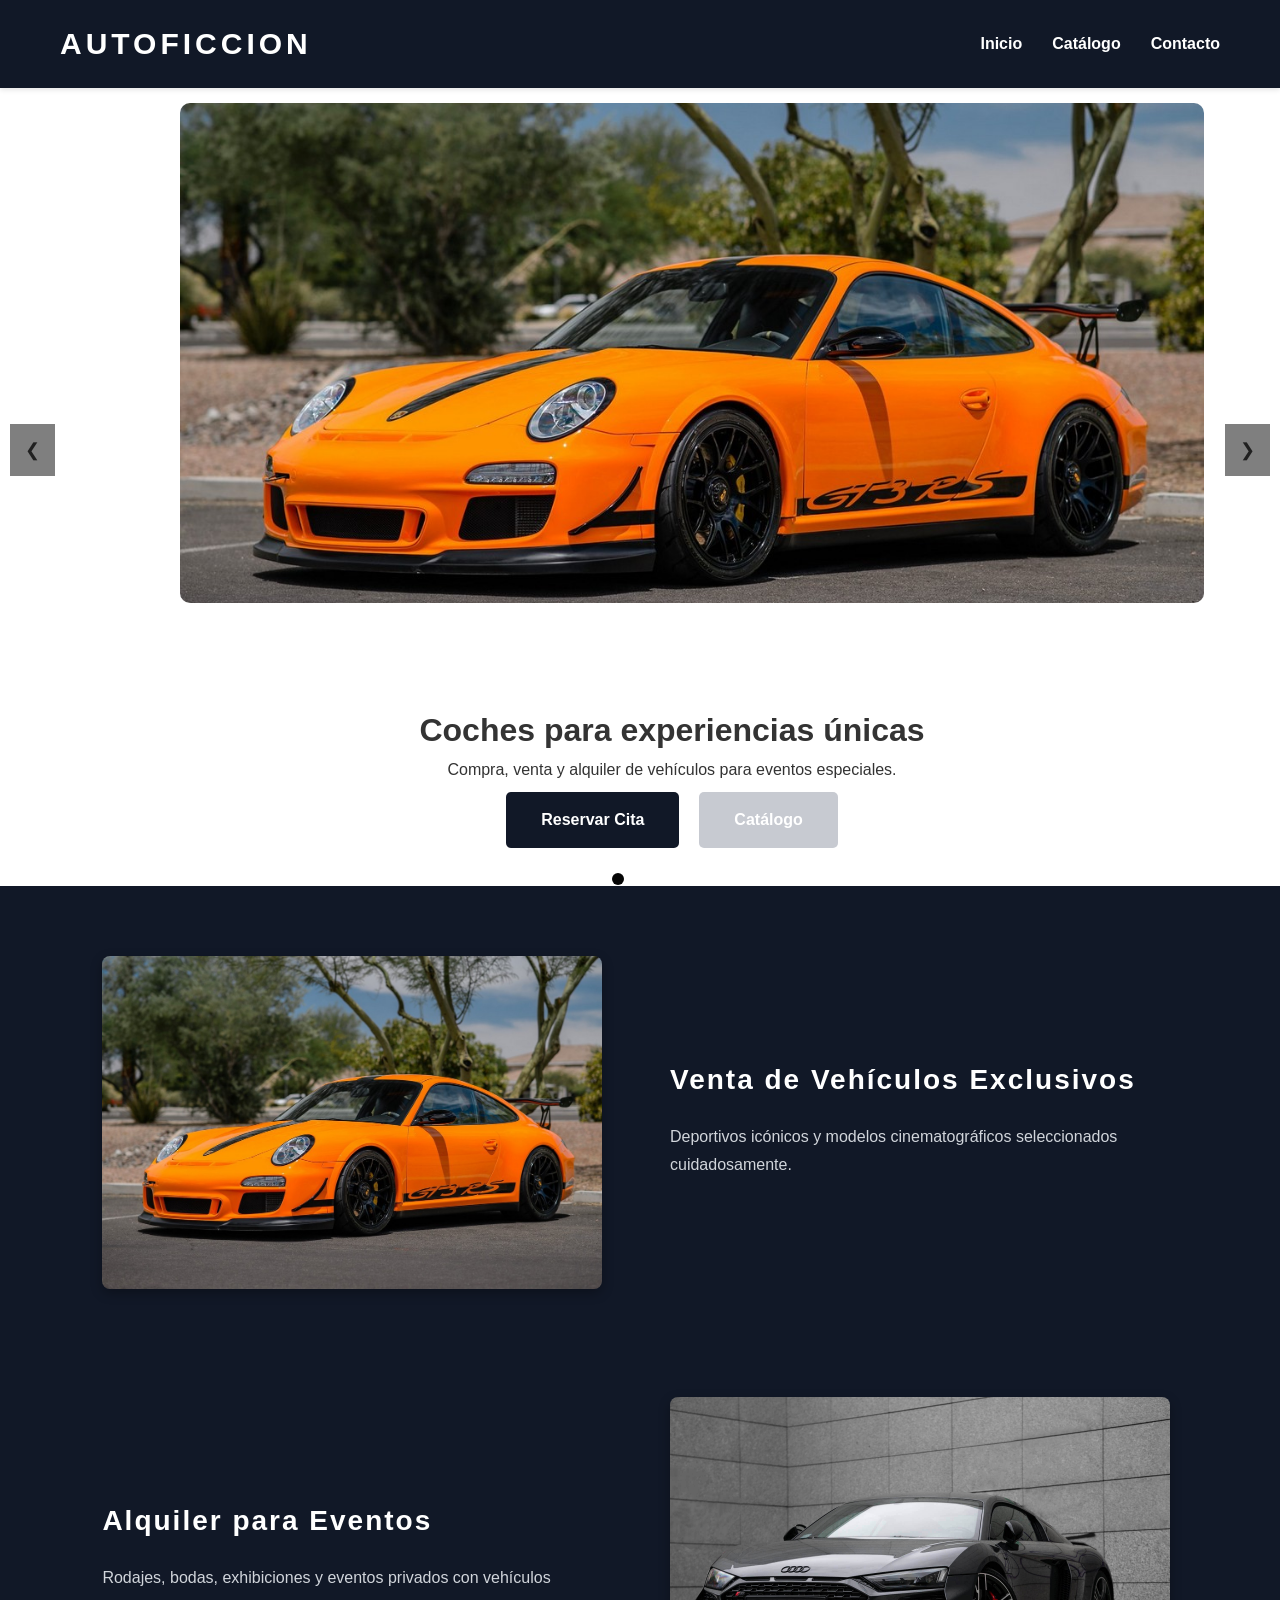
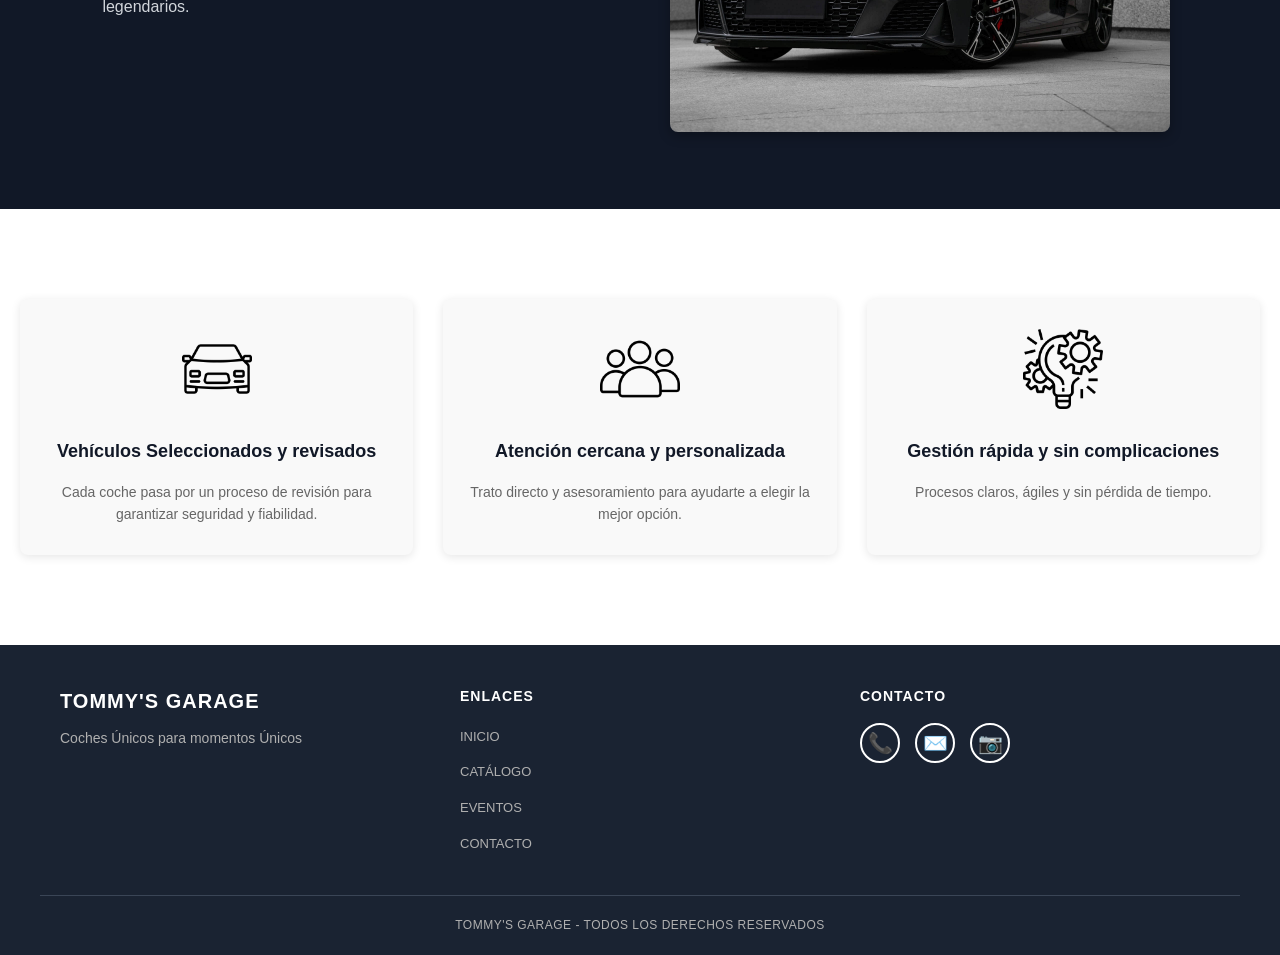
<file: GARAJE/index.html>
<!DOCTYPE html>
<html lang="es">
<head>
  <meta charset="UTF-8">
  <meta name="viewport" content="width=device-width, initial-scale=1.0">
  <title>Web del Cliente</title>
  <link rel="stylesheet" href="css/style.css">
  <link rel="stylesheet" href="slide.js">
</head>
<body>
  
  <!-- HEADER -->
  <header class="header">
    <div class="container">
      <div class="logo"><a href="index.html">AUTOFICCION</a></div>
      <nav class="nav">
        <ul>
          <li><a href="#inicio">Inicio</a></li>
          <li><a href="catalog.html">Catálogo</a></li>
          
          <li><a href="contacto.html">Contacto</a></li>
        </ul>
      </nav>
      <div class="menu-toggle">☰</div>
    </div>
  </header>

  <!-- HERO -->
  <!-- <section class="hero" id="inicio">
     <div class="hero-image">
      <img src="hero-image.jpg" alt="Imagen principal">
    </div> -->
    <div class="hero-content">
        <div class="slider">
      <div class="slides">
        <img src="img/venta-porsche-911-gt3-RS-modificado-2.jpg" alt="Slide 1" class="slide active">
        <img src="img/venta-porsche-911-gt3-RS-modificado-2.jpg" alt="Slide 2" class="slide">
        <img src="img/venta-porsche-911-gt3-RS-modificado-2.jpg" alt="Slide 3" class="slide">
      </div>
      <button class="prev">❮</button>
      <button class="next">❯</button>
      <div class="dots">
        <span class="dot active"></span>
        <span class="dot"></span>
        <span class="dot"></span>
      </div>
    </div>
      
      
    </div>
   <div class="ganchoText"><h1 class="firstPage">Coches para experiencias únicas</h1>
      <p>Compra, venta y alquiler de vehículos para eventos especiales.</p>
      <div class="buttons">
      <div class="divbtn"><a href="contacto.html" class="btn1">Reservar Cita</a> </div>
      <div class="divbtn2"><a href="catalog.html" class="btn2">Catálogo</a> </div>
      </div>
      </div>
  </section>
  
  <!-- <div class="divEvents">
    <div class="imgEve">
      <img src="img/venta-porsche-911-gt3-RS-modificado-2.jpg" alt="">
      </div>
      <div class="infoEve">
        <h3>Eventos</h3>
        <p>Bodas</p>
        <p>Fiestas</p>
        <p>Comuniones</p>
        <button class="btnInfo">Más Información</button>
    </div> -->
<section class="servicios-home">

     <div class="servicio">
        <div class="servicio-img">
            <img src="img/venta-porsche-911-gt3-RS-modificado-2.jpg" alt="">
        </div>
        <div class="servicio-texto">
            <h2>Venta de Vehículos Exclusivos</h2>
            <p>Deportivos icónicos y modelos cinematográficos seleccionados cuidadosamente.</p>
        </div>
    </div> 

    <div class="servicio reverso">
        <div class="servicio-img">
            <img src="img/audi-r8-grey-1.jpg" alt="">
        </div>
        <div class="servicio-texto">
            <h2>Alquiler para Eventos</h2>
            <p>Rodajes, bodas, exhibiciones y eventos privados con vehículos legendarios.</p>
        </div>
    </div>
<!-- 
    <div class="servicio">
        <div class="servicio-img">
            <img src="assets/img/busqueda.jpg" alt="">
        </div>
        <div class="servicio-texto">
            <h2>Búsqueda Personalizada</h2>
            <p>Localizamos el modelo exacto que estás buscando.</p>
        </div>
    </div> -->

    <!-- <div class="servicio reverso">
        <div class="servicio-img">
            <img src="assets/img/gestion.jpg" alt="">
        </div>
        <div class="servicio-texto">
            <h2>Gestión Integral</h2>
            <p>Documentación, transporte y asesoramiento premium.</p>
        </div>
    </div> -->

</section>

  </div>
   <div class="containerInfo">
      <div class="cochesInfo">
        <img src="img/coche.png" alt="">
        <h5>Vehículos Seleccionados y revisados</h5>
        <p>Cada coche pasa por un proceso de 
          revisión para garantizar seguridad y fiabilidad.</p>
      </div>
      <div class="persInfo">
        <img src="img/personas.png" alt="">
        <h5>Atención cercana y personalizada</h5>
        <p>Trato directo y asesoramiento para ayudarte a 
          elegir la mejor opción.</p>
      </div>
      <div class="gestionInfo">
        <img src="img/gestion-de-proyectos.png" alt="">
        <h5>Gestión rápida y sin complicaciones</h5>
        <p>Procesos claros, ágiles y sin pérdida de tiempo.</p>
      </div>
    </div>

 
    <div id="footer">
  <script src="js/footer.js"></script>
  </div>
  <script src="slide.js"></script>
</body>
</html>
</file>
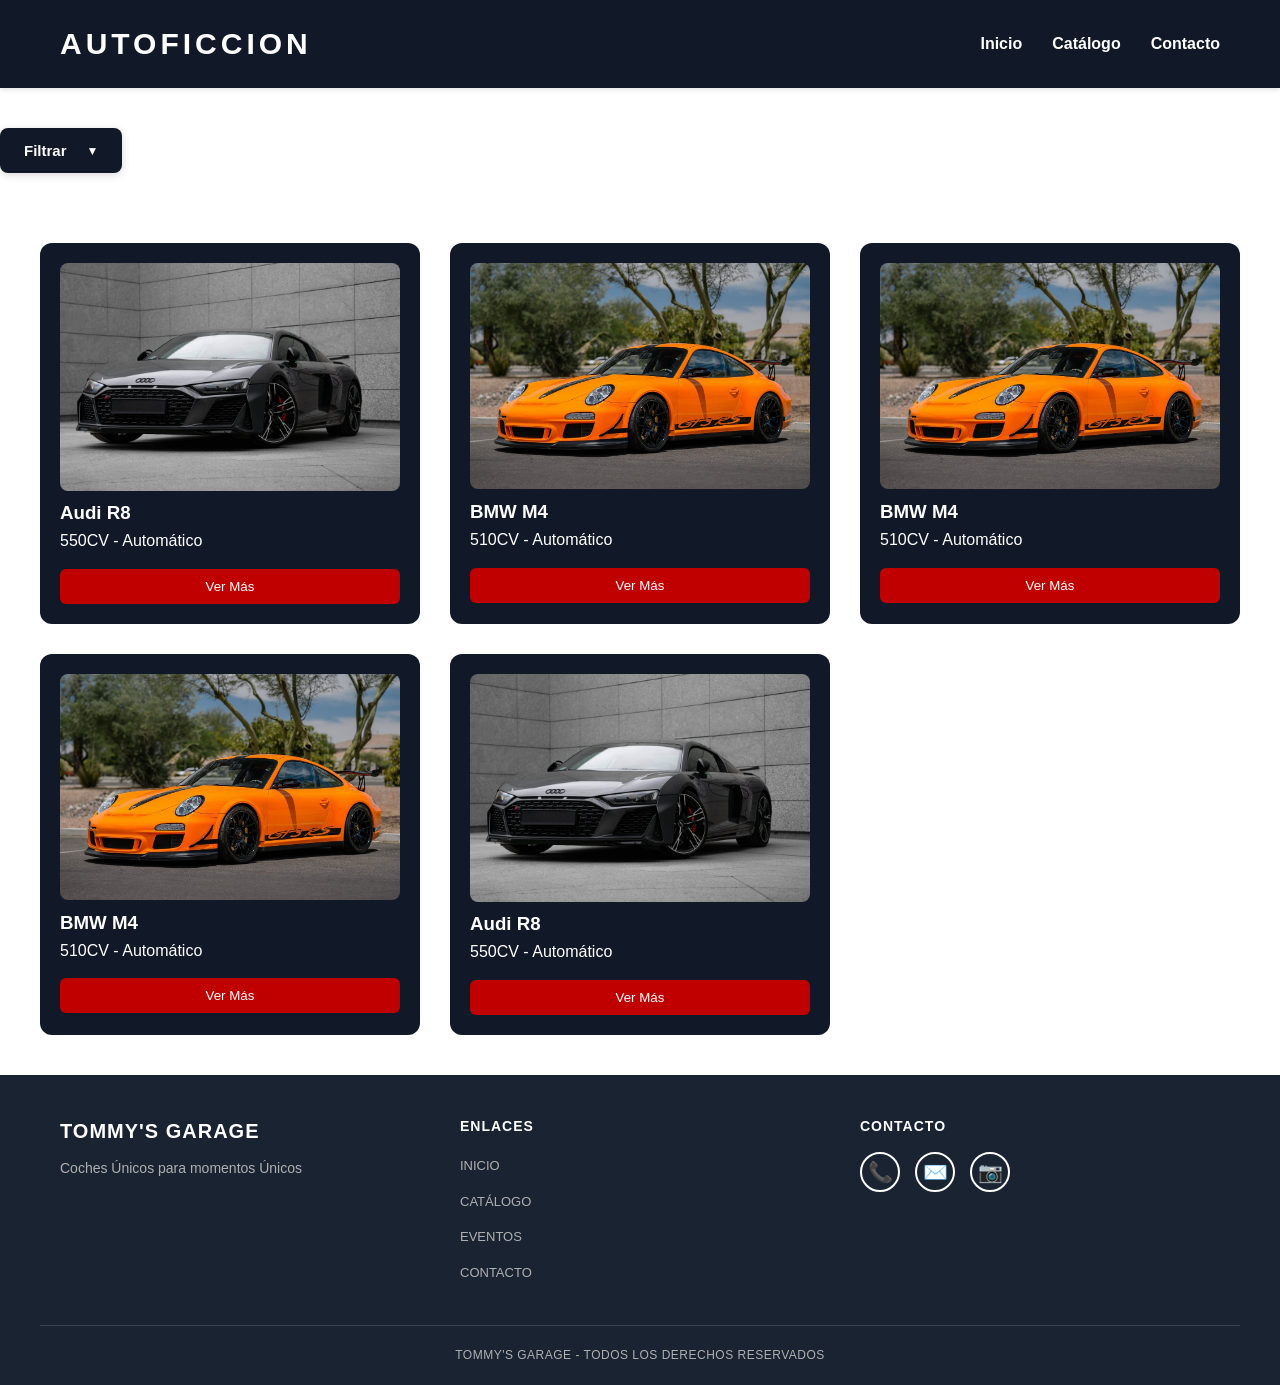
<file: GARAJE/catalog.html>
<!DOCTYPE html>
<html lang="en">
<head>
    <meta charset="UTF-8">
    <meta name="viewport" content="width=device-width, initial-scale=1.0">
    <link rel="stylesheet" href="css/style.css">
    <link rel="stylesheet" href="css/catalogo.css">
    <title>Catalogo</title>
</head>

<body>
    <!-- HEADER -->
  <header class="header">
    <div class="container">
      <div class="logo"><a href="index.html">AUTOFICCION</a></div>
      <nav class="nav">
        <ul>
          <li><a href="index.html">Inicio</a></li>
          <li><a href="catalog.html">Catálogo</a></li>
          
          <li><a href="contacto.html">Contacto</a></li>
        </ul>
      </nav>
      <div class="menu-toggle">☰</div>
    </div>
  </header>

  <div class="filtro-dropdown">
  <button class="filtro-btn-principal" id="filtroBtn">
    <span class="filtro-texto">Filtrar</span>
    <span class="flecha">▼</span>
  </button>

    <div class="filtros" id="filtrosMenu">
      <button data-marca="Todos" class="active">Todos</button>
      <button data-marca="Audi">Audi</button>
      <button data-marca="BMW">BMW</button>
      <button data-marca="Mercedes">Mercedes</button>
    </div>
    </div>

     <div class="containerCards" id="containerCards">
        <!-- Las cards se generan con JS -->
    </div>

    <div class="modal" id="modal">
    <div class="modal-content">
        <span class="cerrar" id="cerrarModal">&times;</span>
        <div class="modal-body" id="modalBody">
            <!-- Contenido dinámico -->
        </div>
    </div>
</div>
<footer class="footer">
  <div class="footer-container">
    <!-- Columna 1: Logo y descripción -->
    <div class="footer-column">
      <h3 class="footer-logo">TOMMY'S GARAGE</h3>
      <p>Coches Únicos para momentos Únicos</p>
    </div>

    <!-- Columna 2: Enlaces -->
    <div class="footer-column">
      <h4>ENLACES</h4>
      <ul>
        <li><a href="#inicio">INICIO</a></li>
        <li><a href="#catalogo">CATÁLOGO</a></li>
        <li><a href="#eventos">EVENTOS</a></li>
        <li><a href="#contacto">CONTACTO</a></li>
      </ul>
    </div>

    <!-- Columna 3: Contacto -->
    <div class="footer-column">
      <h4>CONTACTO</h4>
      <div class="contact-icons">
        <a href="tel:+34123456789" class="icon-link">📞</a>
        <a href="mailto:info@tommysgarage.com" class="icon-link">✉️</a>
        <a href="https://instagram.com" target="_blank" class="icon-link">📷</a>
      </div>
    </div>
  </div>

  <!-- Línea divisoria -->
  <div class="footer-divider"></div>

  <!-- Copyright -->
  <div class="footer-bottom">
    <p>TOMMY'S GARAGE - TODOS LOS DERECHOS RESERVADOS</p>
  </div>
</footer>
<script src="js/catalogo.js"></script>


</body>
</html>
</file>
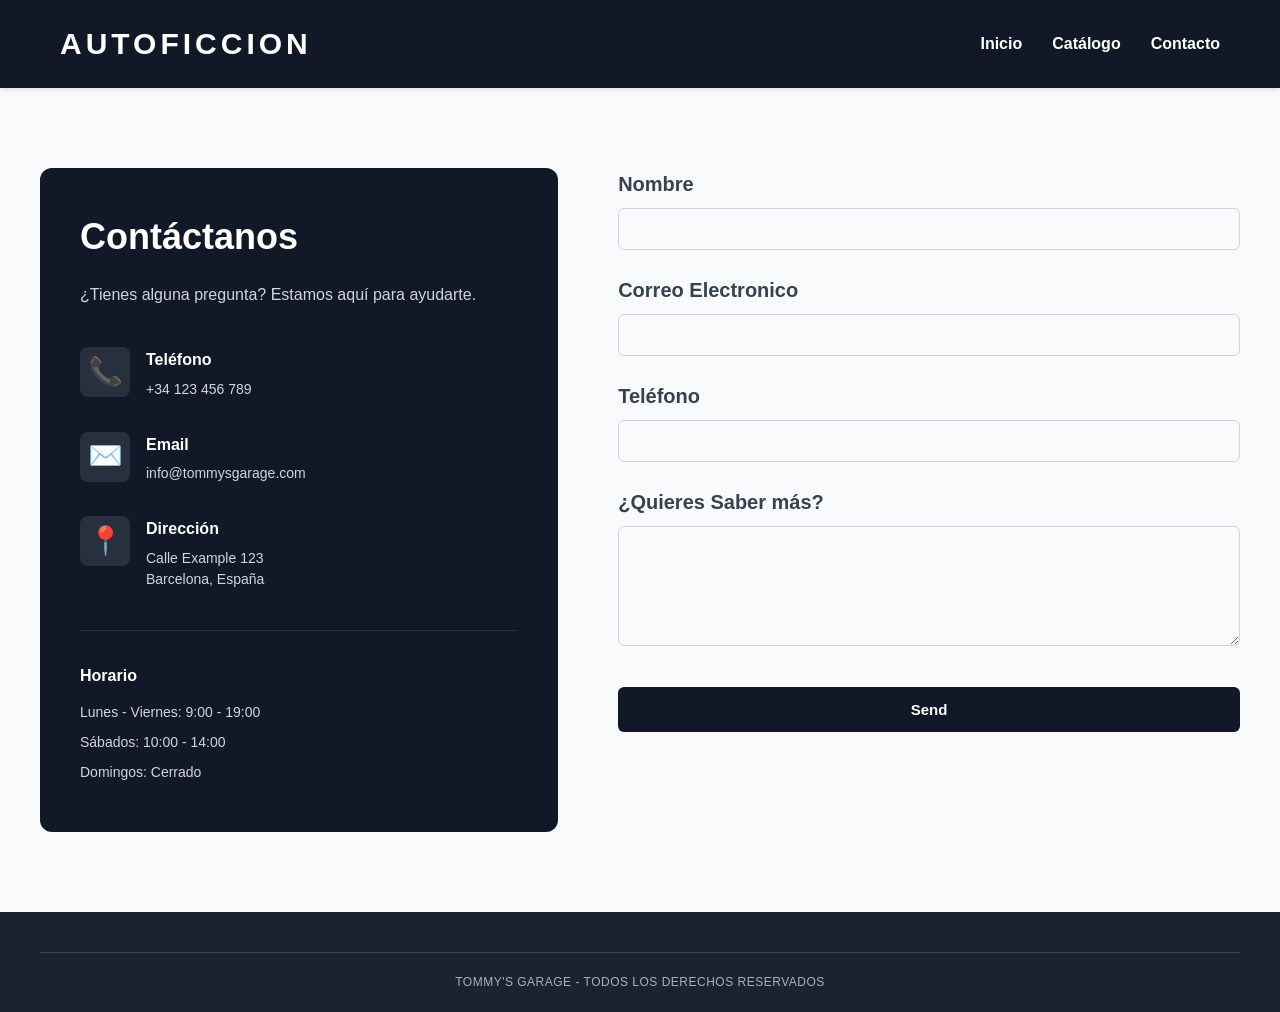
<file: GARAJE/contacto.html>
<!DOCTYPE html>
<html lang="en">
<head>
    <meta charset="UTF-8">
    <meta name="viewport" content="width=device-width, initial-scale=1.0">
    <title>Contacto</title>
    <link rel="stylesheet" href="css/style.css">
    <link rel="stylesheet" href="css/contacto.css">
</head>
<body>
 <!-- HEADER -->
  <header class="header">
    <div class="container">
      <div class="logo"><a href="index.html">AUTOFICCION</a></div>
      <nav class="nav">
        <ul>
          <li><a href="index.html">Inicio</a></li>
          <li><a href="catalog.html">Catálogo</a></li>
          
          <li><a href="contacto.html">Contacto</a></li>
        </ul>
      </nav>
      <div class="menu-toggle">☰</div>
    </div>
  </header>

  <section class="contacto-section">
  <div class="contacto-container">
    <!-- Columna izquierda: Información -->
    <div class="contacto-info">
      <h2>Contáctanos</h2>
      <p>¿Tienes alguna pregunta? Estamos aquí para ayudarte.</p>
      
      <div class="info-item">
        <div class="icono">📞</div>
        <div>
          <h4>Teléfono</h4>
          <p>+34 123 456 789</p>
        </div>
      </div>
      
      <div class="info-item">
        <div class="icono">✉️</div>
        <div>
          <h4>Email</h4>
          <p>info@tommysgarage.com</p>
        </div>
      </div>
      
      <div class="info-item">
        <div class="icono">📍</div>
        <div>
          <h4>Dirección</h4>
          <p>Calle Example 123<br>Barcelona, España</p>
        </div>
      </div>
      
      <div class="horarios">
        <h4>Horario</h4>
        <p>Lunes - Viernes: 9:00 - 19:00</p>
        <p>Sábados: 10:00 - 14:00</p>
        <p>Domingos: Cerrado</p>
      </div>
    </div>



    <form
  action="https://formspree.io/f/mgollojw"
  method="POST"
>
<label>
    Nombre
    <input type="name" name="name">
  </label>
  <label>
    Correo Electronico
    <input type="email" name="email">
  </label>
  <label>
    Teléfono
    <input type="tel" name="telf">
  </label>
  <label>
    ¿Quieres Saber más?
    <textarea name="message"></textarea>
  </label>
  <!-- your other form fields go here -->
  <button type="submit">Send</button>
</form>
</div>
</section>

<!-- <div id="footer">
  <script src="js/footer.js"></script>
</div> -->
<footer class="footer">
  <!-- Línea divisoria -->
  <div class="footer-divider"></div>
  <div class="footer-bottom">
    <p>TOMMY'S GARAGE - TODOS LOS DERECHOS RESERVADOS</p>
  </div>
</footer> 

<div></div>
</body>
</html>
</file>
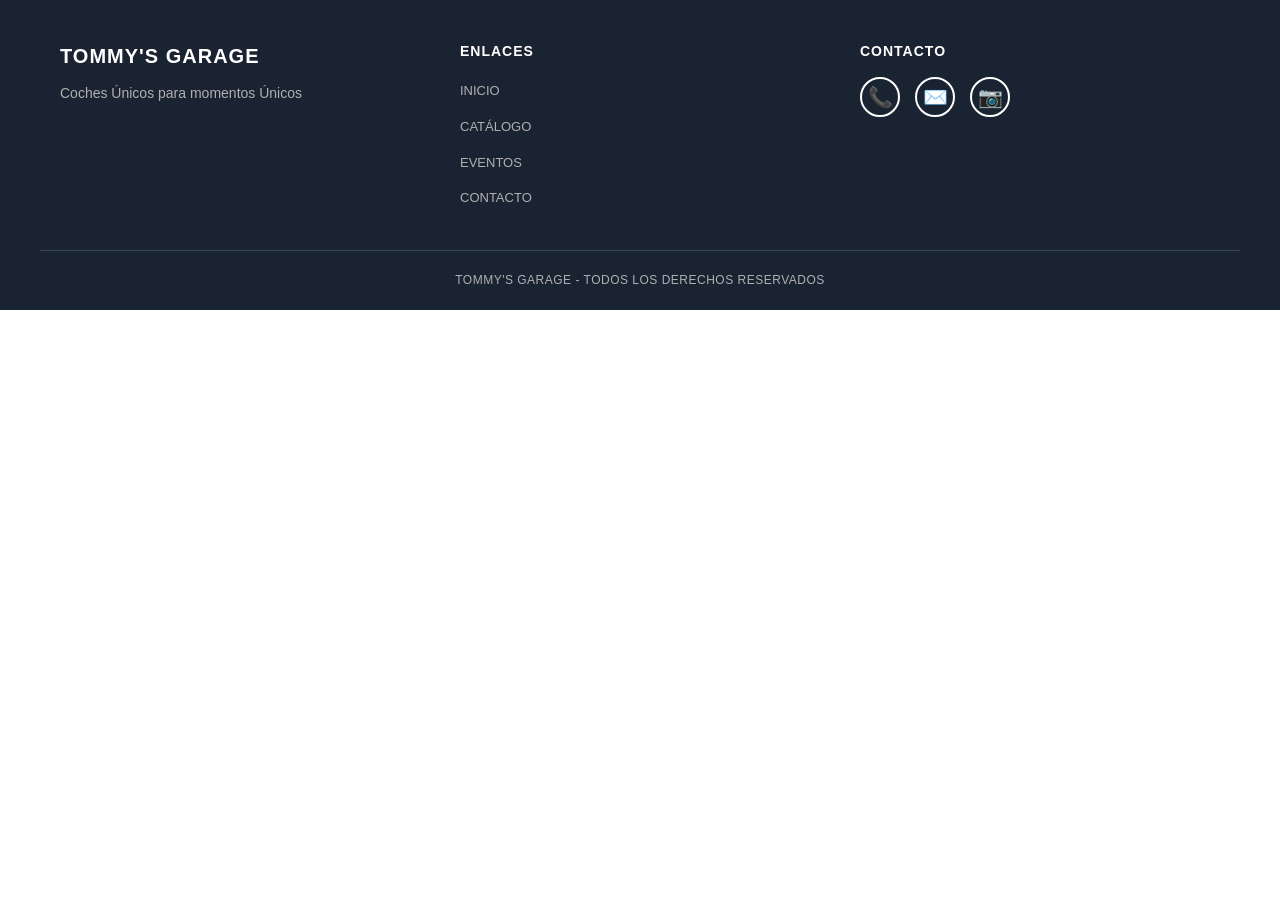
<file: GARAJE/footer.html>
<!DOCTYPE html>
<html lang="en">
<head>
    <meta charset="UTF-8">
    <meta name="viewport" content="width=device-width, initial-scale=1.0">
   <link rel="stylesheet" href="css/style.css">
    <title>Document</title>
</head>
<body>
    <footer class="footer">
  <div class="footer-container">
    <!-- Columna 1: Logo y descripción -->
    <div class="footer-column">
      <h3 class="footer-logo">TOMMY'S GARAGE</h3>
      <p>Coches Únicos para momentos Únicos</p>
    </div>

    <!-- Columna 2: Enlaces -->
    <div class="footer-column">
      <h4>ENLACES</h4>
      <ul>
        <li><a href="#inicio">INICIO</a></li>
        <li><a href="#catalogo">CATÁLOGO</a></li>
        <li><a href="#eventos">EVENTOS</a></li>
        <li><a href="#contacto">CONTACTO</a></li>
      </ul>
    </div>

    <!-- Columna 3: Contacto -->
    <div class="footer-column">
      <h4>CONTACTO</h4>
      <div class="contact-icons">
        <a href="tel:+34123456789" class="icon-link">📞</a>
        <a href="mailto:info@tommysgarage.com" class="icon-link">✉️</a>
        <a href="https://instagram.com" target="_blank" class="icon-link">📷</a>
      </div>
    </div>
  </div>

  <!-- Línea divisoria -->
  <div class="footer-divider"></div>

  <!-- Copyright -->
  <div class="footer-bottom">
    <p>TOMMY'S GARAGE - TODOS LOS DERECHOS RESERVADOS</p>
  </div>
</footer>
</body>
</html>
</file>
<file: GARAJE/css/style.css>
/* Reset básico */
* {
  margin: 0;
  padding: 0;
  box-sizing: border-box;
}

body {
  font-family: 'Arial', sans-serif;
  line-height: 1.6;
  color: #333;
}

/* Container */
.container {
  max-width: 1200px;
  margin: 0 auto;
  padding: 0 20px;
  display: flex;
  align-items: center;
  justify-content: space-between;
}
.logo {
    font-size: 30px;
    letter-spacing: 4px;
    font-weight: 600;
    color: white;
    text-transform: uppercase;
    position: relative;
    cursor: pointer;
}

.logo::after {
    content: "";
    position: absolute;
    left: 0;
    bottom: -5px;
    width: 0%;
    height: 2px;
    background: #fbf7f7;
    transition: 0.3s;
}

.logo:hover::after {
    width: 100%;
}
.logo a{
  text-decoration: none;
  color: white;
}
/* Header */
.header {
  background-color: #111827;
  padding: 20px 0;
  position: sticky;
  top: 0;
  z-index: 1000;
  box-shadow: 0 2px 5px rgba(0,0,0,0.1);
}

.nav ul {
  display: flex;
  gap: 30px;
  list-style: none;
}

.nav a {
  text-decoration: none;
  color: #ffffff;
  font-weight: bold;
}

.menu-toggle {
  display: none; /* Para mobile más adelante */
  font-size: 24px;
  cursor: pointer;
}

.ganchoText{
    margin-top: 8%;
    text-align: center;
    margin-left: 5%;
}
/* HERO */
/* .hero {
  align-items: center;
  justify-content: space-between;
  padding: 100px 20px;
  background-color: #f5f5f5;
}

.hero-content {
  max-width: 600px;
  background-color: red;
}

.hero-content h1 {
  font-size: 48px;
  margin-bottom: 20px;
}

.hero-content p {
  font-size: 18px;
  margin-bottom: 30px;
} */
 /* Estilos base */
.buttons {
  display: flex;
  gap: 20px;
  align-items: center;
  justify-content: center; /* Centra los botones */
  flex-wrap: wrap;
  margin: 10px auto; /* Centra horizontalmente */
  max-width: 1200px;
}

.divbtn, .divbtn2 {
  flex: 0 0 auto;
}

.btn1 {
  display: inline-block;
  padding: 15px 30px;
  text-decoration: none;
  background-color: #111827;
  color: #fff;
  border-radius: 5px;
  font-weight: bold;
  transition: 0.3s;
}

.btn2 {
  display: inline-block;
  padding: 15px 30px;
  text-decoration: none;
  background-color: #c7cad1;
  color: #fff;
  border-radius: 5px;
  font-weight: bold;
  transition: 0.3s;
}

.btn1:hover {
  background-color: #333;
  transform: scale(1.05);
}

.btn2:hover {
  background-color: #a0a3aa;
  transform: scale(1.05);
}

/* ========================================
   RESPONSIVE DESIGN
======================================== */

/* Desktop grande (1440px y superior) */
@media (min-width: 1440px) {
  .buttons {
    gap: 25px;
    margin-top: 15px;
  }
  
  .btn1, .btn2 {
    padding: 18px 40px;
    font-size: 16px;
  }
}

/* Desktop estándar (1024px - 1439px) */
@media (max-width: 1439px) {
  .buttons {
    gap: 20px;
  }
  
  .btn1, .btn2 {
    padding: 15px 35px;
  }
}

/* Tablets horizontal (768px - 1023px) */
@media (max-width: 1023px) {
  .buttons {
    gap: 15px;
    margin: 15px auto;
    padding: 0 20px;
  }
  
  .btn1, .btn2 {
    padding: 14px 28px;
    font-size: 15px;
  }
}

/* Tablets vertical (481px - 767px) */
@media (max-width: 767px) {
  .buttons {
    gap: 15px;
    margin: 15px auto;
    padding: 0 15px;
    width: 100%;
  }
  
  .divbtn, .divbtn2 {
    flex: 1 1 auto; /* Permiten crecer */
    min-width: 150px;
  }
  
  .btn1, .btn2 {
    width: 100%;
    text-align: center;
    padding: 14px 25px;
    font-size: 14px;
  }
}

/* Móviles (320px - 480px) */
@media (max-width: 480px) {
  .buttons {
    flex-direction: column; /* Apila verticalmente */
    gap: 12px;
    margin: 15px auto;
    padding: 0 10px;
    width: 100%;
  }
  
  .divbtn, .divbtn2 {
    width: 100%;
    max-width: 300px;
  }
  
  .btn1, .btn2 {
    width: 100%;
    padding: 14px 20px;
    font-size: 14px;
  }
}

/* Móviles muy pequeños (menos de 320px) */
@media (max-width: 319px) {
  .buttons {
    gap: 10px;
    padding: 0 5px;
  }
  
  .btn1, .btn2 {
    padding: 12px 15px;
    font-size: 13px;
  }
}

/* Estilos del slider */
.slider {  
  margin-top: 15px;
  margin-bottom: 30px;
  overflow: hidden;
  border-radius: 10px;
  width: 80%;
  margin-left: 180px;
}

.slides {
  position: relative;
  width:auto;
  height: 500px;
}

.slide {
  position: absolute;
  width: 100%;
  height: 100%;
  object-fit: cover;
  opacity: 0;
  transition: opacity 0.5s ease-in-out;
}

.slide.active {
  opacity: 1;
}

/* Botones de navegación */
.prev, .next {
  position: absolute;
  top: 50%;
  transform: translateY(-50%);
  background-color: rgba(0, 0, 0, 0.5);
  color: rgb(32, 32, 32);
  border: none;
  padding: 15px;
  cursor: pointer;
  font-size: 18px;
  z-index: 10;
  transition: background-color 0.3s;
}

.prev:hover, .next:hover {
  background-color: rgba(0, 0, 0, 0.8);
}

.prev {
  left: 10px;
}

.next {
  right: 10px;
}

/* Indicadores (dots) */
.dots {
  position: absolute;
  bottom: 15px;
  left: 50%;
  transform: translateX(-50%);
  display: flex;
  gap: 10px;
  z-index: 10;
}

.dot {
  width: 12px;
  height: 12px;
  border-radius: 50%;
  background-color: rgba(255, 255, 255, 0.5);
  cursor: pointer;
  transition: background-color 0.3s;
}

.dot.active {
  background-color: rgb(5, 5, 5);
}

/* Responsive */
/* Tablets y pantallas medianas */
@media (max-width: 1024px) {
  .container {
    max-width: 90%;
    padding: 0 20px;
  }
  
  .slider {
    width: 95%;
  }
  
  .slides {
    height: 450px;
  }
}

/* Móviles */
@media (max-width: 768px) {
  .container {
    flex-direction: column;
  }
  
  .slider {
    width: 100%;
    margin: 20px 0;
  }
  
  .slides {
    height: 300px;
  }
  
  .buttons {
    flex-direction: column;
    width: 100%;
    margin: 20px 0;
  }
  
  .btn1, .btn2 {
    width: 100%;
    text-align: center;
  }
  
  .nav ul {
    flex-direction: column;
    gap: 15px;
  }
}

/* Móviles pequeños */
@media (max-width: 480px) {
  .slides {
    height: 250px;
  }
  
  .ganchoText {
    margin-left: 2%;
    font-size: 14px;
  }
}


/* DIV DE EVENTOS */
.divEvents {
  display: flex;
  align-items: center;
  gap: 50px;
  padding: 60px 40px;
  max-width: 1700px;
  margin: 3% auto 0;
  background-color: #111827;
  border-radius: 6px;
}

.imgEve {
  flex: 0 0 auto;
  width: 800px;
}

.imgEve img {
  width: 100%;
  height: auto;
  object-fit: cover;
  border-radius: 8px;
}

.infoEve {
  flex: 1;
  color: white;
  text-align: center;
}

.infoEve h3 {
  font-size: 48px;
  font-weight: bold;
  margin-bottom: 2%;
  letter-spacing: 2px;
}

.infoEve p {
  font-size: 18px;
  line-height: 1.8;
  font-weight: bold;
}

/* SECCIÓN DE INFORMACIÓN (las 3 tarjetas) */
.containerInfo {
  display: flex;
  gap: 30px;
  max-width: 1400px;
  margin: 50px auto;
  padding: 40px 20px;
}

.cochesInfo,
.persInfo,
.gestionInfo {
  flex: 1;
  text-align: center;
  padding: 30px 20px;
  background-color: #f9f9f9;
  border-radius: 8px;
  box-shadow: 0 2px 10px rgba(0,0,0,0.1);
}

.cochesInfo img,
.persInfo img,
.gestionInfo img {
  width: 80px;
  height: 80px;
  margin-bottom: 20px;
}

.cochesInfo h5,
.persInfo h5,
.gestionInfo h5 {
  font-size: 18px;
  font-weight: bold;
  margin-bottom: 15px;
  color: #111827;
}

.cochesInfo p,
.persInfo p,
.gestionInfo p {
  font-size: 14px;
  line-height: 1.6;
  color: #666;
}

/* Botón si lo tienes */
.infoEve .btnInfo {
  display: inline-block;
  padding: 15px 40px;
  background-color: white;
  color: black;
  text-decoration: none;
  font-weight: bold;
  margin-top: 20px;
  border-radius: 4px;
  transition: background-color 0.3s;
}
.infoEve .btnInfo:hover {
  background-color: #f0f0f0;
}
/* RESPONSIVE */

/* Tablets (768px - 1023px) */
@media (max-width: 1023px) {
  .containerInfo {
    gap: 20px;
    padding: 30px 15px;
  }
  
  .cochesInfo img,
  .persInfo img,
  .gestionInfo img {
    width: 70px;
    height: 70px;
  }
  
  .cochesInfo h5,
  .persInfo h5,
  .gestionInfo h5 {
    font-size: 16px;
  }
  
  .cochesInfo p,
  .persInfo p,
  .gestionInfo p {
    font-size: 13px;
  }
}

/* Tablets pequeñas y móviles (menos de 768px) */
@media (max-width: 767px) {
  .containerInfo {
    flex-direction: column;
    padding: 30px 15px;
    gap: 25px;
  }
  
  .cochesInfo,
  .persInfo,
  .gestionInfo {
    width: 100%;
    padding: 25px 15px;
  }
  
  .cochesInfo img,
  .persInfo img,
  .gestionInfo img {
    width: 60px;
    height: 60px;
  }
}

/* Móviles pequeños (menos de 480px) */
@media (max-width: 480px) {
  .containerInfo {
    padding: 20px 10px;
  }
  
  .cochesInfo,
  .persInfo,
  .gestionInfo {
    padding: 20px 15px;
  }
  
  .cochesInfo h5,
  .persInfo h5,
  .gestionInfo h5 {
    font-size: 16px;
  }
  
  .cochesInfo p,
  .persInfo p,
  .gestionInfo p {
    font-size: 13px;
  }
}

/* FOOTER*/
.footer {
 flex-shrink: 0;
  background-color: #1a2332;
  color: white;
  padding: 40px 20px 20px;
  
}

.footer-container {
  display: flex;
  justify-content: space-between;
  max-width: 1200px;
  margin: 0 auto;
  padding-bottom: 30px;
}

.footer-column {
  flex: 1;
  padding: 0 20px;
}

/* Columna 1: Logo */
.footer-logo {
  font-size: 20px;
  font-weight: bold;
  margin-bottom: 10px;
  letter-spacing: 1px;
}

.footer-column p {
  font-size: 14px;
  color: #b0b0b0;
  line-height: 1.6;
}

/* Columna 2: Enlaces */
.footer-column h4 {
  font-size: 14px;
  font-weight: bold;
  margin-bottom: 15px;
  letter-spacing: 1px;
}

.footer-column ul {
  list-style: none;
  padding: 0;
}

.footer-column ul li {
  margin-bottom: 10px;
}

.footer-column ul li a {
  color: #b0b0b0;
  text-decoration: none;
  font-size: 13px;
  transition: color 0.3s;
}

.footer-column ul li a:hover {
  color: white;
}

/* Columna 3: Contacto con iconos */
.contact-icons {
  display: flex;
  gap: 15px;
  margin-top: 10px;
}

.icon-link {
  width: 40px;
  height: 40px;
  border: 2px solid white;
  border-radius: 50%;
  display: flex;
  align-items: center;
  justify-content: center;
  text-decoration: none;
  font-size: 20px;
  transition: all 0.3s;
}

.icon-link:hover {
  background-color: white;
  transform: scale(1.1);
}

/* Línea divisoria */
.footer-divider {
  max-width: 1200px;
  margin: 0 auto;
  height: 1px;
  background-color: #3a4556;
}

/* Copyright */
.footer-bottom {
  text-align: center;
  padding-top: 20px;
}

.footer-bottom p {
  font-size: 12px;
  color: #b0b0b0;
  letter-spacing: 0.5px;
}

/* ========================================
   RESPONSIVE DESIGN PROFESIONAL
======================================== */

/* Desktop grande (1440px y superior) */
@media (min-width: 1440px) {
  .footer {
    padding: 50px 40px 30px;
  }
  
  .footer-container {
    max-width: 1400px;
  }
  
  .footer-logo {
    font-size: 22px;
  }
  
  .footer-column p {
    font-size: 15px;
  }
}

/* Tablets horizontal (1024px - 1199px) */
@media (max-width: 1199px) {
  .footer-container {
    max-width: 1000px;
    padding-bottom: 25px;
  }
  
  .footer-column {
    padding: 0 15px;
  }
}

/* Tablets (768px - 1023px) */
@media (max-width: 1023px) {
  .footer {
    padding: 35px 20px 20px;
  }
  
  .footer-container {
    gap: 20px;
    padding-bottom: 25px;
  }
  
  .footer-column {
    padding: 0 10px;
  }
  
  .footer-logo {
    font-size: 18px;
  }
  
  .footer-column p,
  .footer-column ul li a {
    font-size: 12px;
  }
  
  .icon-link {
    width: 36px;
    height: 36px;
    font-size: 18px;
  }
}

/* Tablets pequeñas (481px - 767px) */
@media (max-width: 767px) {
  .footer {
    padding: 40px 20px 20px;
  }
  
  .footer-container {
    flex-direction: column;
    gap: 35px;
    padding-bottom: 30px;
  }
  
  .footer-column {
    text-align: center;
    padding: 0;
  }
  
  .footer-logo {
    font-size: 20px;
    margin-bottom: 12px;
  }
  
  .footer-column p {
    font-size: 14px;
    max-width: 400px;
    margin: 0 auto;
  }
  
  .footer-column h4 {
    font-size: 15px;
    margin-bottom: 18px;
  }
  
  .footer-column ul li {
    margin-bottom: 12px;
  }
  
  .footer-column ul li a {
    font-size: 14px;
  }
  
  .contact-icons {
    justify-content: center;
    gap: 18px;
    margin-top: 15px;
  }
  
  .icon-link {
    width: 45px;
    height: 45px;
    font-size: 22px;
  }
  
  .footer-divider {
    margin: 0 20px;
  }
  
  .footer-bottom {
    padding-top: 25px;
  }
  
  .footer-bottom p {
    font-size: 11px;
  }
}

/* Móviles (320px - 480px) */
@media (max-width: 480px) {
  .footer {
    padding: 35px 15px 20px;
  }
  
  .footer-container {
    gap: 30px;
    padding-bottom: 25px;
  }
  
  .footer-column {
    padding: 0;
  }
  
  .footer-logo {
    font-size: 18px;
  }
  
  .footer-column p {
    font-size: 13px;
    max-width: 300px;
  }
  
  .footer-column h4 {
    font-size: 14px;
    margin-bottom: 15px;
  }
  
  .footer-column ul li {
    margin-bottom: 10px;
  }
  
  .footer-column ul li a {
    font-size: 13px;
  }
  
  .contact-icons {
    gap: 15px;
  }
  
  .icon-link {
    width: 40px;
    height: 40px;
    font-size: 20px;
  }
  
  .footer-divider {
    margin: 0 15px;
  }
  
  .footer-bottom {
    padding-top: 20px;
  }
  
  .footer-bottom p {
    font-size: 10px;
    padding: 0 10px;
  }
}

/* Móviles muy pequeños (menos de 320px) */
@media (max-width: 319px) {
  .footer {
    padding: 30px 10px 15px;
  }
  
  .footer-container {
    gap: 25px;
  }
  
  .footer-logo {
    font-size: 16px;
  }
  
  .footer-column p {
    font-size: 12px;
  }
  
  .footer-column h4 {
    font-size: 13px;
  }
  
  .footer-column ul li a {
    font-size: 12px;
  }
  
  .contact-icons {
    gap: 12px;
  }
  
  .icon-link {
    width: 36px;
    height: 36px;
    font-size: 18px;
  }
  
  .footer-bottom p {
    font-size: 9px;
  }
}

/* Ajustes para orientación horizontal en móviles */
@media (max-height: 500px) and (orientation: landscape) {
  .footer {
    padding: 25px 20px 15px;
  }
  
  .footer-container {
    flex-direction: row;
    gap: 20px;
  }
  
  .footer-column {
    text-align: left;
  }
  
  .contact-icons {
    justify-content: flex-start;
  }
}

/* ========================================
   SERVICIOS HOME - BASE
======================================== */

.servicios-home {
    padding: 70px 7%;
    margin-top: 3%;
    background-color: #111827;
    color: white;
}

.servicio {
    display: flex;
    align-items: center;
    gap: 60px;
    margin-bottom: 100px;
    max-width: 1400px;
    margin-left: auto;
    margin-right: auto;
}

.servicio:last-child {
    margin-bottom: 0; /* Elimina margen del último servicio */
}

.servicio.reverso {
    flex-direction: row-reverse;
}

.servicio-img {
    flex: 1;
}

.servicio-img img {
    width: 100%;
    max-width: 500px;
    border-radius: 8px;
    box-shadow: 0 4px 12px rgba(0,0,0,0.3);
    transition: transform 0.3s ease;
}

.servicio-img img:hover {
    transform: scale(1.02);
}

.servicio-texto {
    flex: 1;
}

.servicio-texto h2 {
    font-size: 28px;
    letter-spacing: 2px;
    margin-bottom: 20px;
    color: white;
}

.servicio-texto p {
    line-height: 1.8;
    font-size: 16px;
    color: #d1d5db;
    margin-bottom: 15px;
}

/* ========================================
   RESPONSIVE DESIGN
======================================== */

/* Desktop grande (1440px y superior) */
@media (min-width: 1440px) {
    .servicios-home {
        padding: 90px 10%;
    }
    
    .servicio {
        gap: 80px;
        margin-bottom: 120px;
    }
    
    .servicio-texto h2 {
        font-size: 32px;
    }
    
    .servicio-texto p {
        font-size: 17px;
    }
    
    .servicio-img img {
        max-width: 550px;
    }
}

/* Desktop estándar (1200px - 1439px) */
@media (max-width: 1439px) {
    .servicios-home {
        padding: 70px 8%;
    }
    
    .servicio {
        gap: 60px;
    }
}

/* Tablets horizontal (1024px - 1199px) */
@media (max-width: 1199px) {
    .servicios-home {
        padding: 60px 6%;
        margin-top: 4%;
    }
    
    .servicio {
        gap: 50px;
        margin-bottom: 80px;
    }
    
    .servicio-texto h2 {
        font-size: 26px;
    }
    
    .servicio-texto p {
        font-size: 15px;
    }
    
    .servicio-img img {
        max-width: 450px;
    }
}

/* Tablets (768px - 1023px) */
@media (max-width: 1023px) {
    .servicios-home {
        padding: 50px 5%;
    }
    
    .servicio {
        gap: 40px;
        margin-bottom: 70px;
    }
    
    .servicio-texto h2 {
        font-size: 24px;
        letter-spacing: 1.5px;
    }
    
    .servicio-texto p {
        font-size: 15px;
        line-height: 1.7;
    }
    
    .servicio-img img {
        max-width: 400px;
    }
}

/* Tablets pequeñas (481px - 767px) */
@media (max-width: 767px) {
    .servicios-home {
        padding: 50px 5%;
        margin-top: 5%;
    }
    
    .servicio {
        flex-direction: column !important; /* Fuerza columna en móvil */
        gap: 30px;
        margin-bottom: 60px;
        text-align: center;
    }
    
    .servicio.reverso {
        flex-direction: column !important; /* Mismo orden en móvil */
    }
    
    .servicio-texto h2 {
        font-size: 24px;
        letter-spacing: 1px;
        margin-bottom: 16px;
    }
    
    .servicio-texto p {
        font-size: 15px;
        line-height: 1.6;
    }
    
    .servicio-img img {
        max-width: 100%;
    }
}

/* Móviles (320px - 480px) */
@media (max-width: 480px) {
    .servicios-home {
        padding: 40px 4%;
        margin-top: 6%;
    }
    
    .servicio {
        gap: 25px;
        margin-bottom: 50px;
    }
    
    .servicio-texto h2 {
        font-size: 22px;
        letter-spacing: 0.5px;
        margin-bottom: 14px;
    }
    
    .servicio-texto p {
        font-size: 14px;
        line-height: 1.6;
        margin-bottom: 12px;
    }
    
    .servicio-img img {
        border-radius: 6px;
    }
}

/* Móviles muy pequeños (menos de 320px) */
@media (max-width: 319px) {
    .servicios-home {
        padding: 35px 3%;
    }
    
    .servicio {
        gap: 20px;
        margin-bottom: 40px;
    }
    
    .servicio-texto h2 {
        font-size: 20px;
    }
    
    .servicio-texto p {
        font-size: 13px;
    }
}

/* Ajuste para orientación horizontal en móviles */
@media (max-height: 500px) and (orientation: landscape) {
    .servicios-home {
        padding: 30px 5%;
    }
    
    .servicio {
        flex-direction: row !important;
        margin-bottom: 40px;
    }
    
    .servicio.reverso {
        flex-direction: row-reverse !important;
    }
    
    .servicio-img img {
        max-width: 300px;
    }
}
</file>
<file: GARAJE/css/catalogo.css>
/* Reset básico */
* {
  margin: 0;
  padding: 0;
  box-sizing: border-box;
}

body {
  font-family: 'Arial', sans-serif;
  line-height: 1.6;
  color: #333;
}

/* Container */
.container {
  max-width: 1200px;
  margin: 0 auto;
  padding: 0 20px;
  display: flex;
  align-items: center;
  justify-content: space-between;
}

/* Header */
.header {
  background-color: #111827;
  padding: 20px 0;
  position: sticky;
  top: 0;
  z-index: 1000;
  box-shadow: 0 2px 5px rgba(0,0,0,0.1);
}

.nav ul {
  display: flex;
  gap: 30px;
  list-style: none;
}

.nav a {
  text-decoration: none;
  color: #ffffff;
  font-weight: bold;
}

.menu-toggle {
  display: none; /* Para mobile más adelante */
  font-size: 24px;
  cursor: pointer;
}

/*Cartas*/
.containerCards {
    display: grid;
    grid-template-columns: repeat(auto-fit, minmax(280px, 1fr));
    gap: 30px;
    padding: 40px;
}

.card {
    background: #111827;
    color: white;
    border-radius: 12px;
    overflow: hidden;
    padding: 20px;
    transition: transform 0.3s ease, box-shadow 0.3s ease;
}

.card img {
    width: 100%;
    border-radius: 8px;
}

.card:hover {
    transform: translateY(-10px);
    box-shadow: 0 15px 30px rgba(0,0,0,0.5);
}

.card button {
    margin-top: 15px;
    padding: 10px;
    width: 100%;
    background: #c00000;
    border: none;
    color: white;
    border-radius: 6px;
    cursor: pointer;
    transition: background 0.3s;
}

.card button:hover {
    background: #ff0000;
}

/* Tablets horizontal (768px - 1023px) */
@media (max-width: 1023px) {
    .containerCards {
        grid-template-columns: repeat(2, 1fr);
        gap: 25px;
        padding: 30px;
    }
    
    .card {
        padding: 18px;
    }
    
    .card img {
        height: 180px;
    }
    
    .card button {
        padding: 12px;
        font-size: 14px;
    }
}

/* Tablets vertical (481px - 767px) */
@media (max-width: 767px) {
    .containerCards {
        grid-template-columns: repeat(2, 1fr);
        gap: 20px;
        padding: 20px;
    }
    
    .card {
        padding: 15px;
    }
    
    .card img {
        height: 150px;
    }
    
    .card h3 {
        font-size: 16px;
    }
    
    .card p {
        font-size: 13px;
    }
    
    .card button {
        padding: 10px;
        font-size: 13px;
    }
    
    .card:hover {
        transform: translateY(-5px);
    }
}

/* Móviles (320px - 480px) */
@media (max-width: 480px) {
    .containerCards {
        grid-template-columns: 1fr; /* Una columna */
        gap: 20px;
        padding: 15px;
    }
    
    .card {
        padding: 15px;
        max-width: 100%;
    }
    
    .card img {
        height: 200px;
    }
    
    .card h3 {
        font-size: 18px;
        margin-bottom: 10px;
    }
    
    .card p {
        font-size: 14px;
        line-height: 1.5;
    }
    
    .card button {
        padding: 12px;
        font-size: 14px;
        margin-top: 12px;
    }
}

/* Móviles muy pequeños (menos de 320px) */
@media (max-width: 319px) {
    .containerCards {
        padding: 10px;
        gap: 15px;
    }
    
    .card {
        padding: 12px;
    }
    
    .card img {
        height: 180px;
    }
    
    .card h3 {
        font-size: 16px;
    }
    
    .card p {
        font-size: 12px;
    }
    
    .card button {
        padding: 10px;
        font-size: 13px;
    }
}

/* Contenedor del filtro */
.filtro-dropdown {
  position: relative;
  display: inline-block;
  margin: 40px auto 30px;
}

/* Botón principal */
.filtro-btn-principal {
  display: flex;
  align-items: center;
  gap: 12px;
  padding: 14px 24px;
  background-color: #111827;
  color: white;
  border: none;
  border-radius: 8px;
  font-weight: 600;
  font-size: 15px;
  cursor: pointer;
  transition: all 0.3s ease;
  box-shadow: 0 2px 8px rgba(0,0,0,0.15);
}

.filtro-btn-principal:hover {
  background-color: #1f2937;
  transform: translateY(-2px);
  box-shadow: 0 4px 12px rgba(0,0,0,0.2);
}

.filtro-texto {
  margin-right: 8px;
}

.flecha {
  font-size: 12px;
  transition: transform 0.3s ease;
}

.filtro-btn-principal.active .flecha {
  transform: rotate(180deg);
}

/* Menú desplegable (.filtros) */
/* Contenedor del filtro */
.filtro-dropdown {
  position: relative;
  display: inline-block;
  margin: 40px auto 30px;
}

/* Botón principal */
.filtro-btn-principal {
  display: flex;
  align-items: center;
  gap: 12px;
  padding: 14px 24px;
  background-color: #111827;
  color: white;
  border: none;
  border-radius: 8px;
  font-weight: 600;
  font-size: 15px;
  cursor: pointer;
  transition: all 0.3s ease;
  box-shadow: 0 2px 8px rgba(0,0,0,0.15);
}

.filtro-btn-principal:hover {
  background-color: #1f2937;
  transform: translateY(-2px);
  box-shadow: 0 4px 12px rgba(0,0,0,0.2);
}

.filtro-texto {
  margin-right: 8px;
}

.flecha {
  font-size: 12px;
  transition: transform 0.3s ease;
}

.filtro-btn-principal.active .flecha {
  transform: rotate(180deg);
}

/* Menú desplegable - IMPORTANTE */
.filtros {
  position: absolute;
  top: 110%;
  left: 0;
  background-color: white;
  border: 1px solid #e5e7eb;
  border-radius: 8px;
  box-shadow: 0 8px 20px rgba(0,0,0,0.15);
  min-width: 200px;
  max-height: 0; /* Oculto por defecto */
  overflow: hidden;
  opacity: 0;
  transition: all 0.3s ease;
  z-index: 1000;
  display: flex;
  flex-direction: column;
}

/* CLAVE: Cuando tiene la clase "open" se muestra */
.filtros.open {
  max-height: 400px;
  opacity: 1;
  padding: 8px 0;
}

/* Botones dentro del menú */
.filtros button {
  display: block;
  width: 100%;
  padding: 12px 20px;
  background-color: transparent;
  color: #374151;
  border: none;
  text-align: left;
  font-size: 14px;
  font-weight: 500;
  cursor: pointer;
  transition: all 0.2s ease;
}

.filtros button:hover {
  background-color: #f3f4f6;
  color: #111827;
}

.filtros button.active {
  background-color: #111827;
  color: white;
  font-weight: 600;
}

/* Responsive */
@media (max-width: 480px) {
  .filtro-dropdown {
    width: 100%;
    max-width: 300px;
  }
  
  .filtro-btn-principal {
    width: 100%;
    justify-content: space-between;
  }
  
  .filtros {
    width: 100%;
  }
}

/*MODAL DE INFORMACION*/

/* Fondo oscuro */
.modal {
    position: fixed;
    inset: 0;
    background: rgba(0,0,0,0.7);
    display: flex;
    justify-content: center;
    align-items: center;
    opacity: 0;
    visibility: hidden;
    transition: all 0.3s ease;
}

/* Activado */
.modal.active {
    opacity: 1;
    visibility: visible;
}

/* Caja */
.modal-content {
    background: white;
    width: 90%;
    max-width: 600px;
    border-radius: 12px;
    padding: 30px;
    position: relative;
    transform: translateY(-30px);
    transition: transform 0.3s ease;
}

.modal.active .modal-content {
    transform: translateY(0);
}

.modal img {
    width: 100%;
    border-radius: 10px;
    margin-bottom: 20px;
}

.cerrar {
    position: absolute;
    top: 15px;
    right: 15px;
    font-size: 25px;
    cursor: pointer;
}
</file>
<file: GARAJE/css/contacto.css>
* {
  margin: 0;
  padding: 0;
  box-sizing: border-box;
}

html {
  height: 100%;
}

body {
  min-height: 100vh;
  display: flex;
  flex-direction: column;
  font-family: 'Arial', sans-serif;
  line-height: 1.6;
  color: #333;
  margin: 0;
  padding: 0;
}
/* Sección de contacto */
.contacto-section {
  padding: 80px 20px;
  background-color: #f9fafb;
}

.contacto-container {
  max-width: 1200px;
  margin: 0 auto;
  display: grid;
  grid-template-columns: 1fr 1.2fr;
  gap: 60px;
  align-items: start;
}

/* Columna de información */
.contacto-info {
  padding: 40px;
  background-color: #111827;
  color: white;
  border-radius: 12px;
  height: 100%;
}

.contacto-info h2 {
  font-size: 36px;
  margin-bottom: 16px;
  color: white;
}

.contacto-info > p {
  font-size: 16px;
  color: #d1d5db;
  margin-bottom: 40px;
  line-height: 1.6;
}

.info-item {
  display: flex;
  gap: 16px;
  margin-bottom: 32px;
  align-items: flex-start;
}

.info-item .icono {
  font-size: 28px;
  width: 50px;
  height: 50px;
  background-color: rgba(255,255,255,0.1);
  border-radius: 8px;
  display: flex;
  align-items: center;
  justify-content: center;
  flex-shrink: 0;
}

.info-item h4 {
  font-size: 16px;
  margin-bottom: 6px;
  color: white;
}

.info-item p {
  font-size: 14px;
  color: #d1d5db;
  line-height: 1.5;
}

.horarios {
  margin-top: 40px;
  padding-top: 32px;
  border-top: 1px solid rgba(255,255,255,0.1);
}

.horarios h4 {
  font-size: 16px;
  margin-bottom: 12px;
  color: white;
}

.horarios p {
  font-size: 14px;
  color: #d1d5db;
  margin-bottom: 8px;
}

/* Columna del formulario */
.contacto-form {
  background-color: white;
  padding: 40px;
  border-radius: 12px;
  box-shadow: 0 2px 12px rgba(0,0,0,0.08);
}

.contacto-form form {
  margin: 0;
  padding: 0;
  box-shadow: none;
}

/* Labels */
label {
  display: block;
  margin-bottom: 24px;
  font-size: 20px;
  font-weight: 600;
  color: #374151;
}

/* Inputs y textarea */
input[type="name"],
input[type="text"],
input[type="email"],
input[type="tel"],
textarea {
  width: 100%;
  padding: 12px 16px;
  margin-top: 8px;
  border: 1px solid #d1d5db;
  border-radius: 6px;
  font-size: 14px;
  color: #111827;
  background-color: #f9fafb;
  transition: all 0.2s ease;
  font-family: inherit;
  box-sizing: border-box;
}

input:focus,
textarea:focus {
  outline: none;
  border-color: #111827;
  background-color: white;
}

textarea {
  min-height: 120px;
  resize: vertical;
}

/* Botón */
button[type="submit"] {
  width: 100%;
  padding: 14px 24px;
  background-color: #111827;
  color: white;
  border: none;
  border-radius: 6px;
  font-size: 15px;
  font-weight: 600;
  cursor: pointer;
  transition: all 0.3s ease;
  margin-top: 8px;
}

button[type="submit"]:hover {
  background-color: #1f2937;
  transform: translateY(-2px);
  box-shadow: 0 4px 12px rgba(0,0,0,0.15);
}

/* Responsive */
@media (max-width: 968px) {
  .contacto-container {
    grid-template-columns: 1fr;
    gap: 40px;
  }
  
  .contacto-info {
    padding: 30px;
  }
}

@media (max-width: 480px) {
  .contacto-section {
    padding: 40px 15px;
  }
  
  .contacto-info,
  .contacto-form {
    padding: 25px 20px;
  }
  
  .contacto-info h2 {
    font-size: 28px;
  }
}
</file>
